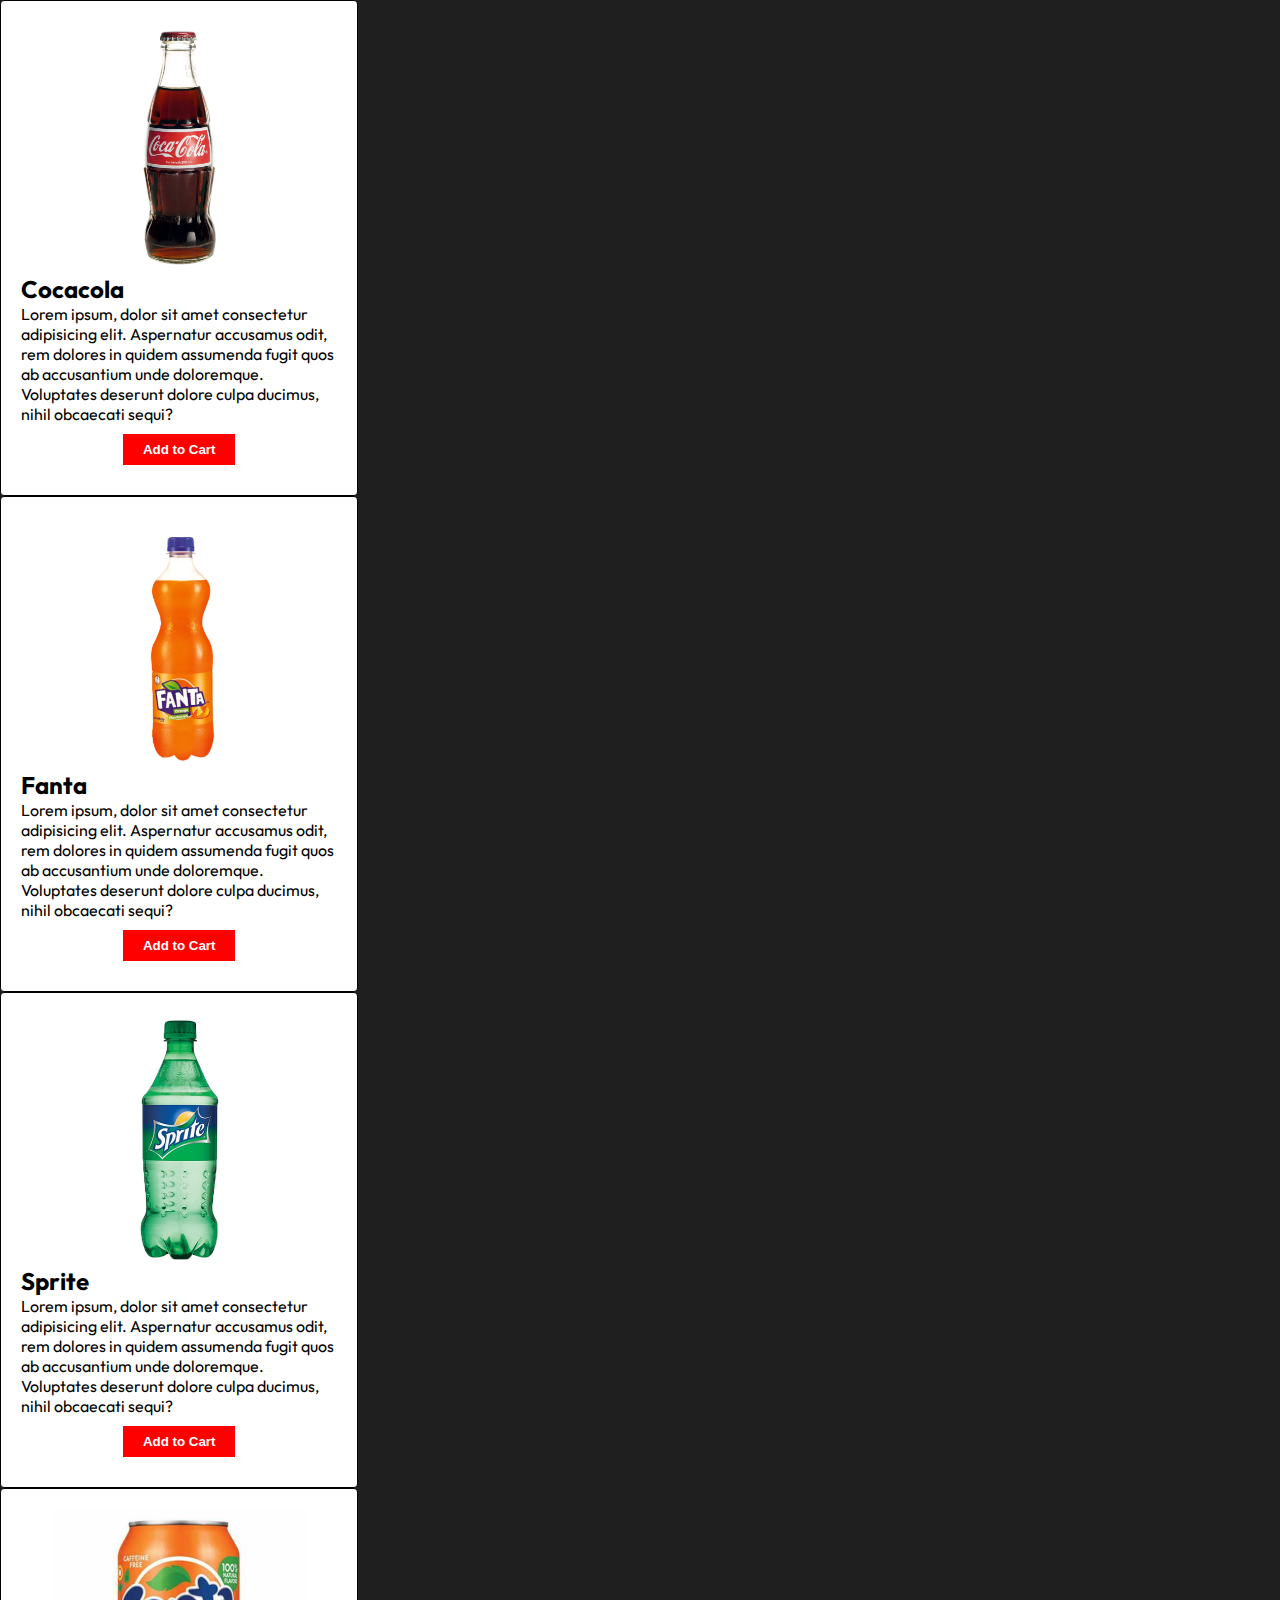
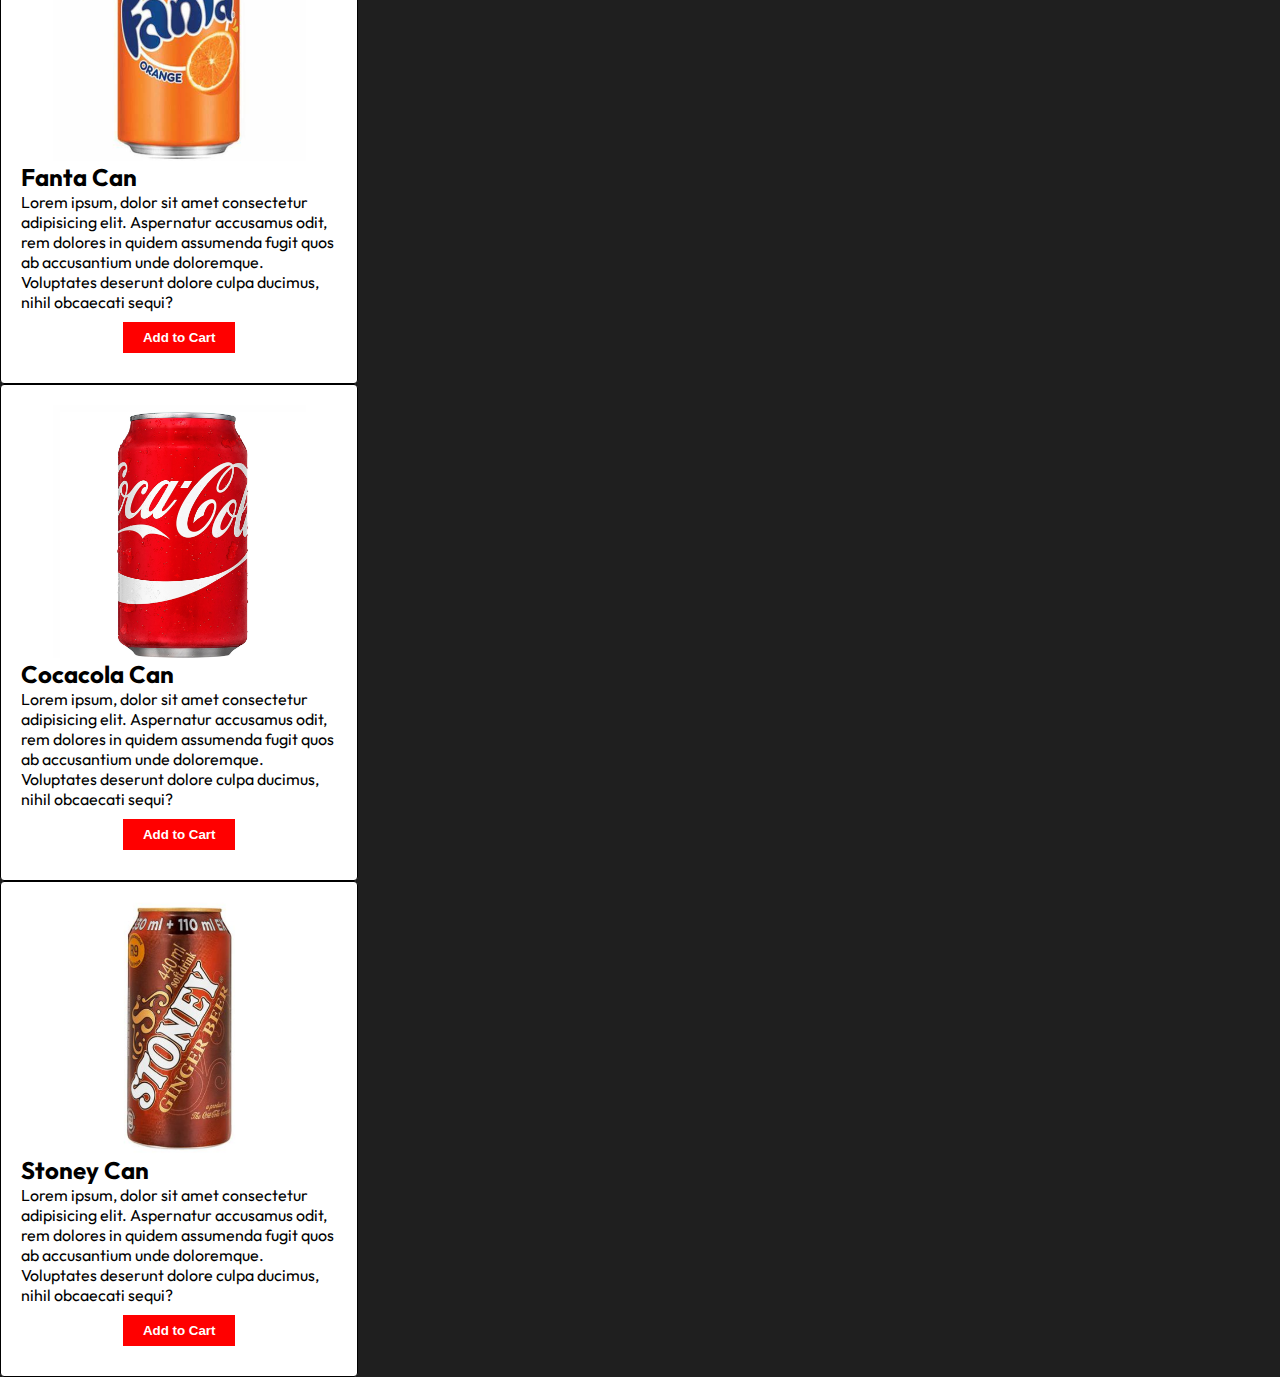
<file: cocacola.html>
<!DOCTYPE html>
<html lang="en">
<head>
    <meta charset="UTF-8">
    <meta name="viewport" content="width=device-width, initial-scale=1.0">
    <link rel="shortcut icon" href="https://logos-world.net/wp-content/uploads/2020/03/Coca-Cola-Logo.png" type="image/x-icon">
    <link href="https://fonts.googleapis.com/css?family=Outfit:100,200,300,regular,500,600,700,800,900" rel="stylesheet" />
    <title>Cocacola</title>
</head>
<style>
    *{
        padding: 0px;
        margin: 0px;
        box-sizing: border-box;
    }
    body{
        font-family: outfit;
        min-height: 100vh;
        display: flex;
        align-items: center;
        justify-content: center;
        gap: 10px;
        background-color: #1f1f1f;
        flex-wrap: wrap;
    }
    .card{
        border: 1px solid;
        width: 28%;
        padding:20px;
        background-color: white;
        border-radius:4px;
    }
    img{
        width: 80%;
        display: block;
        margin: auto;
    }
    button{
        color: white;
        border:none;
        font-weight:bold;
        background-color: red;
        padding: 8px 20px;
        display: block;
        margin: 10px auto;
    }
</style>
<body>
    <section class="products">
        <div class="card">
            <img src="images/Cocacola.png" alt="">
            <h2>Cocacola</h2>
            <p>Lorem ipsum, dolor sit amet consectetur adipisicing elit. Aspernatur accusamus odit, rem dolores in quidem assumenda fugit quos ab accusantium unde doloremque. Voluptates deserunt dolore culpa ducimus, nihil obcaecati sequi?</p>
            <button>Add to Cart</button>
       </div>
    
       <div class="card">
            <img src="images/Fanta.png" alt="">
            <h2>Fanta</h2>
            <p>Lorem ipsum, dolor sit amet consectetur adipisicing elit. Aspernatur accusamus odit, rem dolores in quidem assumenda fugit quos ab accusantium unde doloremque. Voluptates deserunt dolore culpa ducimus, nihil obcaecati sequi?</p>
            <button>Add to Cart</button>
       </div>
    
       <div class="card">
            <img src="images/Sprite.png" alt="">
            <h2>Sprite</h2>
            <p>Lorem ipsum, dolor sit amet consectetur adipisicing elit. Aspernatur accusamus odit, rem dolores in quidem assumenda fugit quos ab accusantium unde doloremque. Voluptates deserunt dolore culpa ducimus, nihil obcaecati sequi?</p>
            <button>Add to Cart</button>
       </div>
    
       <div class="card">
        <img src="images/Fanta -can.png" alt="">
        <h2>Fanta Can</h2>
        <p>Lorem ipsum, dolor sit amet consectetur adipisicing elit. Aspernatur accusamus odit, rem dolores in quidem assumenda fugit quos ab accusantium unde doloremque. Voluptates deserunt dolore culpa ducimus, nihil obcaecati sequi?</p>
        <button>Add to Cart</button>
        </div>
    
        <div class="card">
            <img src="images/Cocacola -can.png" alt="">
            <h2>Cocacola Can</h2>
            <p>Lorem ipsum, dolor sit amet consectetur adipisicing elit. Aspernatur accusamus odit, rem dolores in quidem assumenda fugit quos ab accusantium unde doloremque. Voluptates deserunt dolore culpa ducimus, nihil obcaecati sequi?</p>
            <button>Add to Cart</button>
        </div>
    
        <div class="card">
            <img src="images/stoney-can.png" alt="">
            <h2>Stoney Can</h2>
            <p>Lorem ipsum, dolor sit amet consectetur adipisicing elit. Aspernatur accusamus odit, rem dolores in quidem assumenda fugit quos ab accusantium unde doloremque. Voluptates deserunt dolore culpa ducimus, nihil obcaecati sequi?</p>
            <button>Add to Cart</button>
        </div>
        
    </section>
   
</body>
</html>
</file>
